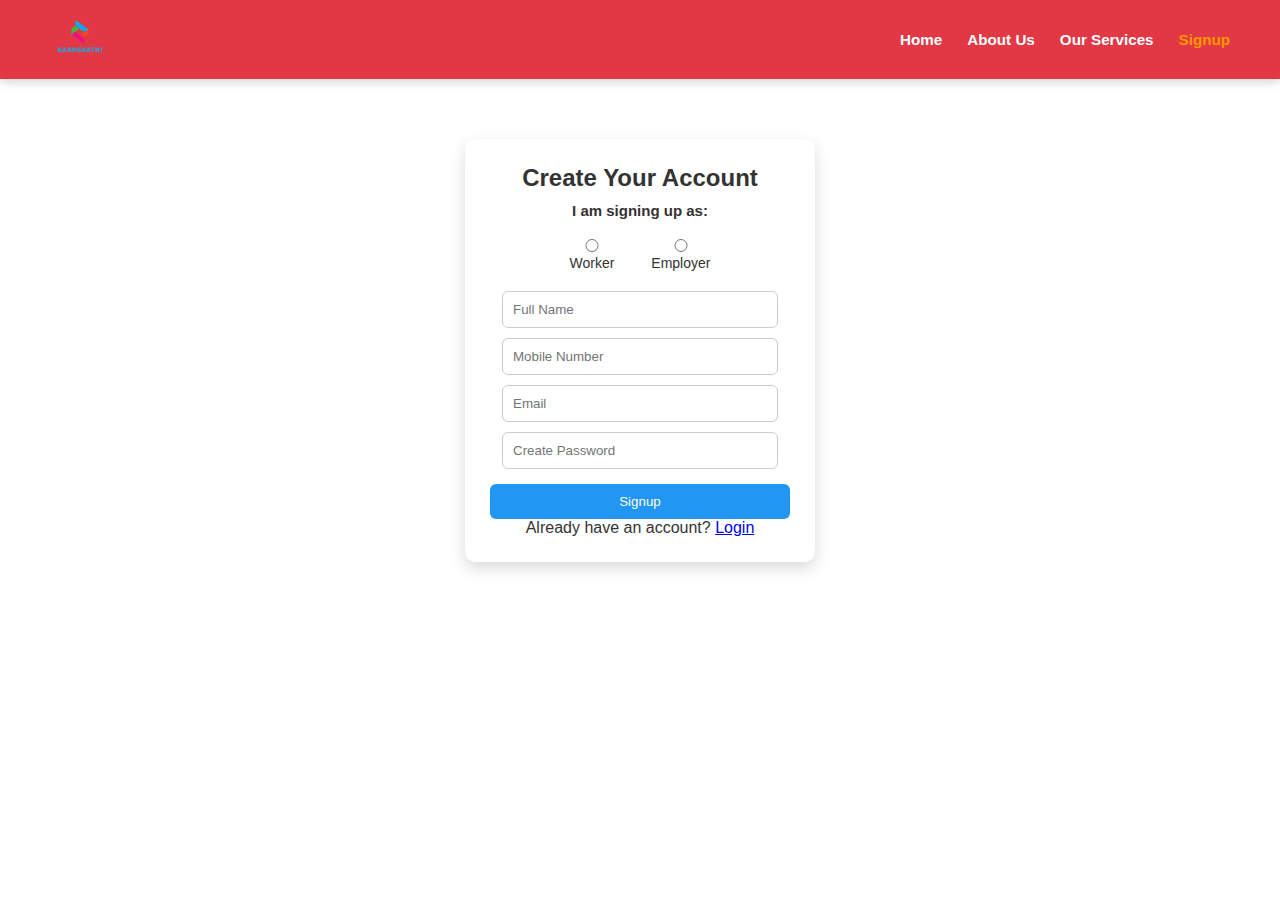
<file: signup.html>
<!DOCTYPE html>
<html lang="en">
<head>
<meta charset="UTF-8">
<meta name="viewport" content="width=device-width, initial-scale=1.0">
<title>Signup - KaamSaathi</title>
<link rel="stylesheet" href="CSS/style.css">
</head>
<body>

<header>
  <div class="logo">
    <img src="Logo.png" alt="KaamSaathi Logo">
  </div>

  <ul>
    <li><a href="index.html">Home</a></li>
    <li><a href="about.html">About Us</a></li>
    <li><a href="services.html">Our Services</a></li>
    <li><a href="signup.html" style="color: #ff9800;">Signup</a></li>
  </ul>
</header>

<section class="signup-box">
  <h2>Create Your Account</h2>

  <form>

    <!-- ✅ USER TYPE SELECTION -->
    <label class="role-label">I am signing up as:</label>
    <div class="role-select">
      <label>
        <input type="radio" name="role" value="Worker" required>
        Worker
      </label>
      <label>
        <input type="radio" name="role" value="Employer" required>
        Employer
      </label>
    </div>

    <input type="text" placeholder="Full Name" required>
    <input type="text" placeholder="Mobile Number" required>
    <input type="email" placeholder="Email" required>
    <input type="password" placeholder="Create Password" required>

    <button type="submit">Signup</button>
  </form>

  <p>Already have an account? <a href="login.html">Login</a></p>
</section>

<style>
.signup-box {
  width: 350px;
  margin: 60px auto;
  background: #ffffff;
  padding: 25px;
  border-radius: 10px;
  box-shadow: 0 6px 15px rgba(0,0,0,0.15);
  text-align: center;
}

.signup-box input {
  width: 92%;
  padding: 10px;
  margin-top: 10px;
  border-radius: 6px;
  border: 1px solid #ccc;
}

/* ✅ ROLE SELECT STYLING */
.role-label {
  font-size: 15px;
  font-weight: bold;
  display: block;
  margin-top: 10px;
}

.role-select {
  display: flex;
  justify-content: center;
  gap: 20px;
  margin: 10px 0;
}

.role-select label {
  font-size: 14px;
}

.signup-box button {
  width: 100%;
  margin-top: 15px;
  padding: 10px;
  background: #2196F3;
  border: none;
  border-radius: 6px;
  color: white;
  cursor: pointer;
}

.signup-box button:hover {
  background: #0b7dda;
}

.signup-box {
  animation: fadeIn 0.9s ease;
}

@keyframes fadeIn {
  from { opacity: 0; transform: translateY(20px); }
  to { opacity: 1; transform: translateY(0); }
}

</style>


<script>
// ✅ Highlight selected role
const roleInputs = document.querySelectorAll("input[name='role']");
roleInputs.forEach(input => {
  input.addEventListener("change", () => {
    roleInputs.forEach(r => r.parentElement.style.fontWeight = "normal");
    input.parentElement.style.fontWeight = "bold";
  });
});

// ✅ Simple form validation pop-up
document.querySelector("form").addEventListener("submit", function(e){
  e.preventDefault();
  
  const role = document.querySelector("input[name='role']:checked");
  const name = document.querySelector("input[placeholder='Full Name']").value;
  const phone = document.querySelector("input[placeholder='Mobile Number']").value;
  const email = document.querySelector("input[placeholder='Email']").value;
  const pass = document.querySelector("input[placeholder='Create Password']").value;

  if(!role || !name || !phone || !email || !pass){
    alert("Please fill all fields ✅");
    return;
  }

  alert("Signup Successful ✅");
});
</script>


</body>
</html>
</file>
<file: CSS/style.css>
/* ===== GLOBAL RESET ===== */
* {
    margin: 0;
    padding: 0;
    box-sizing: border-box;
    font-family: "Poppins", sans-serif;
}

body {
    background: #fff;
    color: #333;
    overflow-x: hidden;
}

/* ===== HEADER ===== */
header {
    display: flex;
    justify-content: space-between;
    align-items: center;
    background: #e23744;   /* Red Theme */
    padding: 15px 50px;
    position: sticky;
    top: 0;
    z-index: 1000;
    box-shadow: 0 2px 10px rgba(0,0,0,0.2);
}

.logo img {
    height: 45px;
    width: auto;
    transition: 0.3s ease;
}

.logo img:hover {
    transform: scale(1.08);
}

header ul {
    list-style: none;
    display: flex;
    gap: 25px;
}

header ul li a {
    color: white;
    text-decoration: none;
    font-weight: 600;
    font-size: 0.95rem;
    transition: 0.3s ease;
}

header ul li a:hover {
    color: #ffe6e6;
}

/* ===== MAIN HERO SECTION ===== */
main {
    position: relative;
    text-align: center;
    color: white;
}

main img {
    width: 100%;
    height: 90vh;
    object-fit: cover;
    filter: brightness(50%);
    transition: transform 8s ease-in-out;
}

main.animate-bg img {
    transform: scale(1.1);
}

/* Text on Background */
main p {
    position: absolute;
    top: 38%;
    left: 50%;
    transform: translate(-50%, -50%);
    font-size: 2.4rem;
    font-weight: 700;
    text-shadow: 2px 2px 10px rgba(0,0,0,0.7);
    width: 90%;
    animation: fadeIn 2s forwards;
}

/* Search Input */
main input {
    position: absolute;
    top: 55%;
    left: 50%;
    transform: translate(-50%, -50%);
    width: 55%;
    padding: 15px 20px;
    border: none;
    border-radius: 30px;
    outline: none;
    font-size: 1rem;
    background: #fff;
    transition: 0.4s ease;
    box-shadow: 0 0 12px rgba(0,0,0,0.4);
}

main input:focus {
    width: 70%;
    background: #ffffff;
}

/* ===== FOOTER ===== */
footer {
    background: #e23744;
    text-align: center;
    color: white;
    padding: 12px;
    font-size: 0.9rem;
    margin-top: 30px;
    letter-spacing: 0.4px;
}

/* ===== ANIMATIONS ===== */
@keyframes fadeIn {
    from { opacity: 0; transform: translate(-50%, -60%); }
    to { opacity: 1; transform: translate(-50%, -50%); }
}

/* ===== RESPONSIVE ===== */
@media (max-width: 768px) {
    header {
        flex-direction: column;
        gap: 10px;
        padding: 10px;
    }

    main p {
        font-size: 1.7rem;
    }

    main input {
        width: 80%;
    }
}


/* ////////////////////////////////////////////// */

/* ===== JOB SECTION ===== */
.jobs {
  padding: 50px 80px;
  background: #fff;
}

.jobs h2 {
  text-align: center;
  font-size: 35px;
  color: #b00000;
  font-weight: 700;
  margin-bottom: 30px;
}

/* GRID  */
.jobs-container {
  display: grid;
  grid-template-columns: repeat(auto-fit, minmax(260px, 1fr));
  gap: 25px;
}

/* JOB CARD DESIGN */
.job-card {
  background: #ffffff;
  padding: 20px;
  border: 2px solid #b00000;
  border-radius: 10px;
  transition: 0.3s;
  cursor: pointer;
}

.job-card:hover {
  transform: translateY(-6px);
  box-shadow: 0px 6px 18px rgba(176, 0, 0, 0.3);
}

.job-card h3 {
  color: #b00000;
  font-size: 22px;
  margin-bottom: 5px;
}

.job-card p {
  margin: 3px 0;
  color: #222;
  font-size: 16px;
}

/* APPLY BUTTON */
.job-card button {
  width: 100%;
  background: #5bca2f;
  border: none;
  color: white;
  padding: 10px;
  border-radius: 8px;
  font-size: 17px;
  font-weight: 600;
  cursor: pointer;
  margin-top: 10px;
  transition: 0.2s;
}

.job-card button:hover {
  background: black;
}

/* contact sections */
/* ===== CONTACT SECTION MAIN STYLING ===== */
.contact-section {
  padding: 40px;
  text-align: center;
  background: #fff5f5;
}

.contact-section h2 {
  color: #c70000;
  font-size: 30px;
  margin-bottom: 25px;
  font-weight: bold;
}

/* ===== CONTACT CARDS ===== */
.contact-card {
  background: white;
  width: 280px;
  margin: 12px;
  padding: 18px;
  border-radius: 10px;
  display: inline-block;
  box-shadow: 0px 3px 12px rgba(0,0,0,0.15);
  transition: 0.3s ease-in-out;
}

.contact-card:hover {
  transform: translateY(-5px);
  box-shadow: 0px 5px 18px rgba(0,0,0,0.25);
}

.contact-card h3 {
  margin: 0;
  font-size: 22px;
  color: #222;
}

.contact-card p {
  margin: 6px 0;
  font-size: 16px;
  color: #444;
}

/* ===== BUTTONS STYLING ===== */
.call-btn, .whatsapp-btn {
  width: 100%;
  border: none;
  padding: 10px;
  font-size: 16px;
  color: white;
  border-radius: 6px;
  cursor: pointer;
  margin-top: 10px;
  transition: 0.3s;
}

.call-btn {
  background: #c70000;
}

.call-btn:hover {
  background: #a30000;
}

.whatsapp-btn {
  background: #1ebd37;
}

.whatsapp-btn:hover {
  background: #128e24;
}

/* MOBILE RESPONSIVE */
@media(max-width: 600px) {
  .contact-card {
    width: 90%;
  }
}














/* multilanguage support */
.lang-buttons button {
  padding: 6px 12px;
  border: none;
  margin: 3px;
  background: #007bff;
  color: white;
  border-radius: 5px;
  cursor: pointer;
}

.lang-buttons button:hover {
  background: #005fcc;
}
.team-container {
    display: flex;
    justify-content: center;
    align-items: center;
    flex-wrap: wrap;
    gap: 35px;
    margin-top: 30px;
}

.team-card {
    width: 230px;
    text-align: center;   /* ✅ Centers text & image */
    background: white;
    border-radius: 12px;
    box-shadow: 0 4px 12px rgba(0,0,0,0.1);
    padding: 20px;
    transition: 0.4s;
    cursor: pointer;
}

.team-card img {
    display: block;
    margin: auto;        /* ✅ Perfectly centers image */
    width: 100px;
    height: 100px;       /* ✅ Same size for all */
    object-fit: cover;
    border-radius: 50%;
    margin-bottom: 12px;
}
.team-card:hover {
    transform: translateY(-8px);
    box-shadow: 0 10px 18px rgba(0,0,0,0.15);
}
.team-card img {
    border: 4px solid #1e88e5;
}







/* ////////////////////////////////////////////// */
/* ===== JOB FORM STYLING ===== */
.jobs {
  padding: 30px;
  text-align: center;
  background: #f7faff;
}

.jobs-container {
  display: grid;
  grid-template-columns: repeat(auto-fit, minmax(230px, 1fr));
  gap: 18px;
  padding: 20px;
}

.job-card {
  background: #ffffff;
  padding: 15px;
  border-radius: 10px;
  box-shadow: 0 4px 10px rgba(0,0,0,0.1);
  text-align: center;
  transition: .3s;
}

.job-card:hover {
  transform: translateY(-5px);
  box-shadow: 0 6px 15px rgba(0,0,0,0.15);
}

.job-card button {
  margin-top: 10px;
  padding: 8px 15px;
  background: #25D366;
  border: none;
  color: white;
  border-radius: 6px;
  cursor: pointer;
}

.job-card button:hover {
  background: #1faa55;
}

.job-img {
  width: 60px;
  height: 60px;
  object-fit: contain;
  margin-bottom: 8px;
}
</file>
